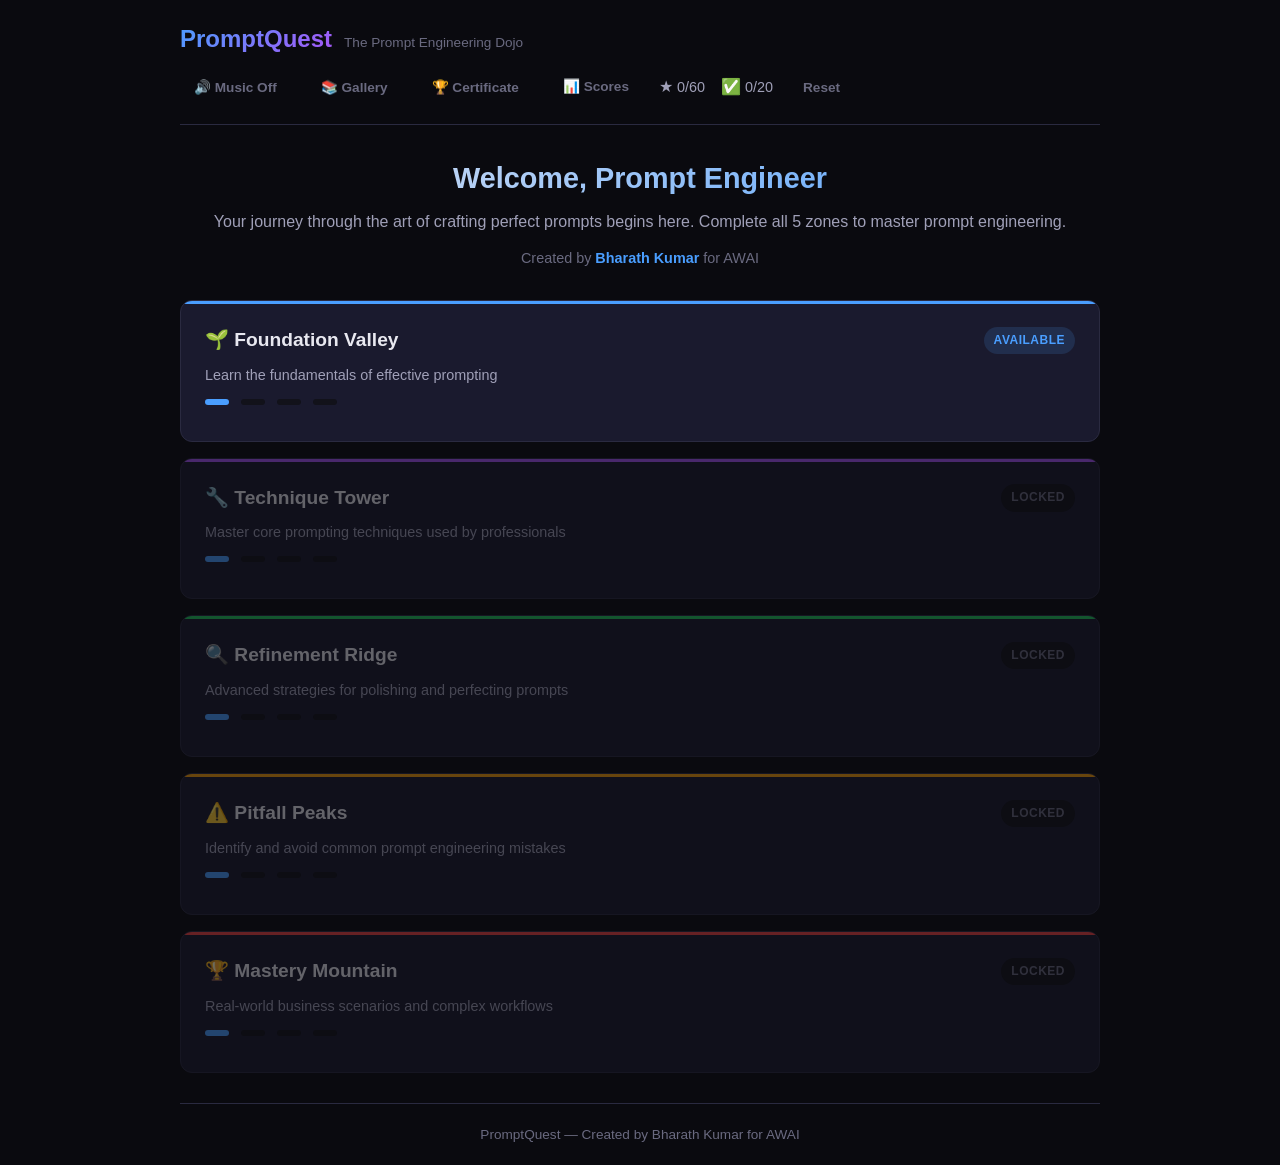
<file: index.html>
<!DOCTYPE html>
<html lang="en">
<head>
    <meta charset="UTF-8">
    <meta name="viewport" content="width=device-width, initial-scale=1.0">
    <meta name="description" content="PromptQuest: The Prompt Engineering Dojo - An interactive game that teaches prompt engineering to professionals">
    <meta property="og:title" content="PromptQuest: The Prompt Engineering Dojo">
    <meta property="og:description" content="Master prompt engineering through 20 interactive levels and a curated prompt gallery. Free, no signup, works offline.">
    <meta property="og:type" content="website">
    <title>PromptQuest: The Prompt Engineering Dojo</title>
    <link rel="icon" href="data:image/svg+xml,<svg xmlns='http://www.w3.org/2000/svg' viewBox='0 0 100 100'><rect fill='%234a9eff' width='100' height='100' rx='20'/><text x='50' y='65' font-size='60' font-weight='bold' fill='white' text-anchor='middle' font-family='Arial'>⚡</text></svg>" type="image/svg+xml">
    <link rel="stylesheet" href="css/style.css">
    <link rel="stylesheet" href="css/animations.css">
    <link rel="stylesheet" href="css/gamification.css">
</head>
<body>
    <div id="app">
        <!-- Header -->
        <header id="header">
            <div class="header-left">
                <h1 class="logo">PromptQuest</h1>
                <span class="tagline">The Prompt Engineering Dojo</span>
            </div>
            <div class="header-right">
                <button id="gallery-btn" class="btn btn-small btn-ghost" title="Prompt Gallery">&#128218; Gallery</button>
                <button id="cert-btn" class="btn btn-small btn-ghost" title="Certificate">&#127942; Certificate</button>
                <a href="dashboard.html" class="btn btn-small btn-ghost" title="Progress Dashboard">&#128202; Scores</a>
                <div id="player-stats">
                    <span class="stat"><span class="stat-icon">&#9733;</span> <span id="total-stars">0</span>/60</span>
                    <span class="stat"><span class="stat-icon">&#9989;</span> <span id="levels-completed">0</span>/20</span>
                </div>
                <button id="reset-btn" class="btn btn-small btn-ghost" title="Reset Progress">Reset</button>
            </div>
        </header>

        <!-- Main Content Area -->
        <main id="main">
            <!-- Screen: World Map -->
            <section id="screen-map" class="screen active">
                <div class="map-intro">
                    <h2>Welcome, Prompt Engineer</h2>
                    <p>Your journey through the art of crafting perfect prompts begins here. Complete all 5 zones to master prompt engineering.</p>
                    <p class="creator-credit">Created by <strong>Bharath Kumar</strong> for AWAI</p>
                </div>
                <div id="completion-banner" class="hidden"></div>
                <div id="world-map"></div>
            </section>

            <!-- Screen: Level Select -->
            <section id="screen-levels" class="screen">
                <button class="back-btn" data-target="screen-map">&larr; Back to Map</button>
                <div id="zone-header"></div>
                <div id="level-grid"></div>
            </section>

            <!-- Screen: Game Play -->
            <section id="screen-game" class="screen">
                <div id="game-header">
                    <button class="back-btn" data-target="screen-levels">&larr; Back</button>
                    <div id="game-title"></div>
                    <div id="game-stars"></div>
                </div>
                <div id="game-body"></div>
                <div id="game-feedback" class="hidden"></div>
                <div id="game-actions"></div>
            </section>

            <!-- Screen: Victory -->
            <section id="screen-victory" class="screen">
                <div class="victory-content">
                    <h2>Zone Complete!</h2>
                    <div id="victory-stars"></div>
                    <div id="victory-message"></div>
                    <button class="btn btn-primary" data-target="screen-map">Continue Journey</button>
                </div>
            </section>

            <!-- Screen: Certificate -->
            <section id="screen-certificate" class="screen">
            </section>

            <!-- Screen: Prompt Gallery -->
            <section id="screen-gallery" class="screen">
                <button class="back-btn" data-target="screen-map">&larr; Back to Map</button>
                <div class="gallery-header">
                    <h2>&#128218; Prompt Gallery</h2>
                    <p>Browse real-world prompt templates. Study the patterns, copy what works, and level up your prompt engineering skills.</p>
                </div>
                <div id="gallery-categories"></div>
                <div id="gallery-prompts"></div>
            </section>
        </main>

        <!-- Footer -->
        <footer id="footer">
            <p>PromptQuest &mdash; Created by Bharath Kumar for AWAI</p>
        </footer>
    </div>

    <!-- Toast notification -->
    <div id="toast" class="toast hidden"></div>

    <!-- Core Gamification Modules (Phase 1) -->
    <script src="js/core/constants.js"></script>
    <script src="js/core/storage.js"></script>
    <script src="js/core/analytics.js"></script>

    <!-- Gamification Systems -->
    <script src="js/gamification/points.js"></script>
    <script src="js/gamification/streak.js"></script>
    <script src="js/gamification/progress.js"></script>
    <script src="js/gamification/badges.js"></script>

    <!-- Animation Systems -->
    <script src="js/animations/feedback.js"></script>
    <script src="js/animations/transitions.js"></script>
    <script src="js/animations/celebrate.js"></script>

    <!-- UI Display System -->
    <script src="js/ui/display.js"></script>

    <!-- Gamification Initialization -->
    <script src="js/gamification.init.js"></script>

    <!-- Original Game Modules -->
    <script src="js/levels.js"></script>
    <script src="js/gallery.js"></script>
    <script src="js/certificate.js"></script>
    <script src="js/music.js"></script>
    <script src="js/components.js"></script>
    <script src="js/game.js"></script>

    <!-- Gamification Integration (connects game to gamification system) -->
    <script src="js/gamification.integration.js"></script>
</body>
</html>
</file>
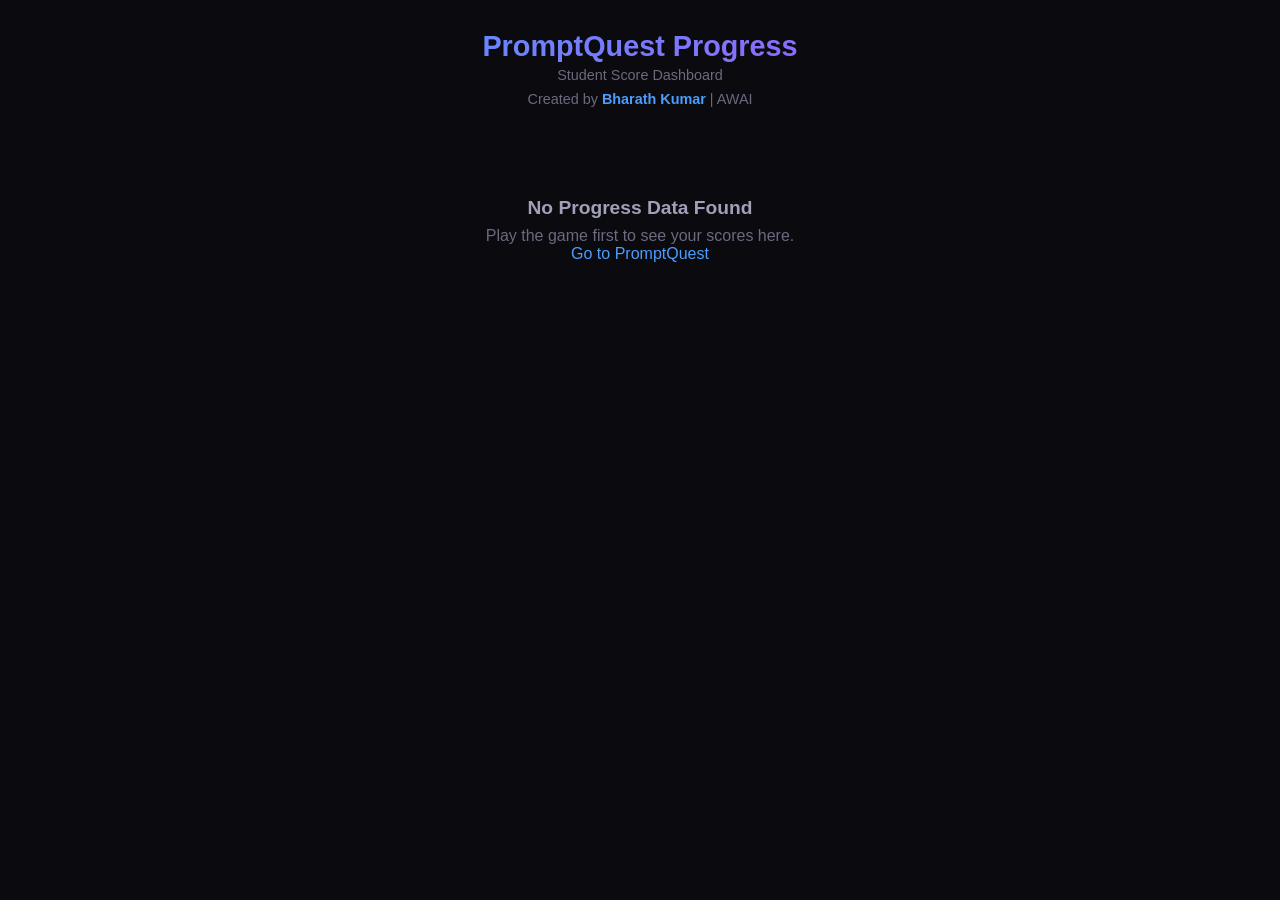
<file: dashboard.html>
<!DOCTYPE html>
<html lang="en">
<head>
    <meta charset="UTF-8">
    <meta name="viewport" content="width=device-width, initial-scale=1.0">
    <link rel="icon" href="data:image/svg+xml,<svg xmlns='http://www.w3.org/2000/svg' viewBox='0 0 100 100'><rect fill='%234a9eff' width='100' height='100' rx='20'/><text x='50' y='65' font-size='60' font-weight='bold' fill='white' text-anchor='middle' font-family='Arial'>⚡</text></svg>" type="image/svg+xml">
    <title>PromptQuest - Student Progress Dashboard</title>
    <style>
        :root {
            --bg-primary: #0a0a0f;
            --bg-secondary: #12121a;
            --bg-card: #1a1a2e;
            --text-primary: #e8e8f0;
            --text-secondary: #a0a0b8;
            --text-muted: #6a6a80;
            --accent-blue: #4a9eff;
            --accent-purple: #a855f7;
            --accent-green: #22c55e;
            --accent-orange: #f59e0b;
            --accent-red: #ef4444;
            --border-color: #2a2a40;
            --radius: 12px;
            --radius-sm: 8px;
        }

        * { margin: 0; padding: 0; box-sizing: border-box; }

        body {
            font-family: -apple-system, BlinkMacSystemFont, 'Segoe UI', Roboto, sans-serif;
            background: var(--bg-primary);
            color: var(--text-primary);
            min-height: 100vh;
            padding: 30px 20px;
        }

        .dashboard {
            max-width: 900px;
            margin: 0 auto;
        }

        .dash-header {
            text-align: center;
            margin-bottom: 30px;
        }

        .dash-header h1 {
            font-size: 1.8rem;
            background: linear-gradient(135deg, var(--accent-blue), var(--accent-purple));
            -webkit-background-clip: text;
            -webkit-text-fill-color: transparent;
            background-clip: text;
            margin-bottom: 4px;
        }

        .dash-header p {
            color: var(--text-muted);
            font-size: 0.9rem;
        }

        .dash-credit {
            color: var(--text-muted);
            font-size: 0.85rem;
            margin-top: 8px;
        }

        .dash-credit strong {
            color: var(--accent-blue);
        }

        /* Summary Cards */
        .summary-grid {
            display: grid;
            grid-template-columns: repeat(auto-fit, minmax(180px, 1fr));
            gap: 16px;
            margin-bottom: 30px;
        }

        .summary-card {
            background: var(--bg-card);
            border: 1px solid var(--border-color);
            border-radius: var(--radius);
            padding: 20px;
            text-align: center;
        }

        .summary-card .value {
            font-size: 2rem;
            font-weight: 800;
            color: var(--accent-blue);
        }

        .summary-card .label {
            font-size: 0.85rem;
            color: var(--text-muted);
            margin-top: 4px;
        }

        /* Zone Table */
        .zone-section {
            margin-bottom: 30px;
        }

        .zone-section h2 {
            font-size: 1.2rem;
            margin-bottom: 12px;
            color: var(--text-primary);
        }

        .zone-table {
            width: 100%;
            border-collapse: collapse;
            background: var(--bg-card);
            border: 1px solid var(--border-color);
            border-radius: var(--radius);
            overflow: hidden;
        }

        .zone-table th {
            background: var(--bg-secondary);
            padding: 12px 16px;
            text-align: left;
            font-size: 0.8rem;
            color: var(--text-muted);
            text-transform: uppercase;
            letter-spacing: 0.5px;
            border-bottom: 1px solid var(--border-color);
        }

        .zone-table td {
            padding: 12px 16px;
            border-bottom: 1px solid var(--border-color);
            font-size: 0.9rem;
        }

        .zone-table tr:last-child td {
            border-bottom: none;
        }

        .zone-table tr:hover td {
            background: rgba(74, 158, 255, 0.03);
        }

        .level-name {
            color: var(--text-primary);
        }

        .level-stars {
            color: var(--accent-orange);
            letter-spacing: 2px;
            font-size: 1rem;
        }

        .level-status {
            font-size: 0.8rem;
            padding: 3px 10px;
            border-radius: 12px;
            font-weight: 600;
        }

        .level-status.done {
            background: rgba(34, 197, 94, 0.15);
            color: var(--accent-green);
        }

        .level-status.pending {
            background: rgba(106, 106, 128, 0.15);
            color: var(--text-muted);
        }

        /* Actions */
        .dash-actions {
            display: flex;
            gap: 12px;
            justify-content: center;
            margin-top: 30px;
            flex-wrap: wrap;
        }

        .btn {
            padding: 10px 24px;
            border: none;
            border-radius: var(--radius-sm);
            font-size: 0.9rem;
            font-weight: 600;
            cursor: pointer;
            transition: 0.2s ease;
            font-family: inherit;
        }

        .btn-primary {
            background: linear-gradient(135deg, var(--accent-blue), var(--accent-purple));
            color: white;
        }

        .btn-secondary {
            background: var(--bg-card);
            color: var(--text-primary);
            border: 1px solid var(--border-color);
        }

        .btn:hover {
            transform: translateY(-1px);
        }

        /* Empty state */
        .empty-state {
            text-align: center;
            padding: 60px 20px;
            color: var(--text-muted);
        }

        .empty-state h3 {
            font-size: 1.2rem;
            margin-bottom: 8px;
            color: var(--text-secondary);
        }

        .empty-state a {
            color: var(--accent-blue);
            text-decoration: none;
        }

        .empty-state a:hover {
            text-decoration: underline;
        }

        /* Print styles */
        @media print {
            body { background: white; color: black; padding: 10px; }
            .dash-header h1 { -webkit-text-fill-color: black; }
            .summary-card .value { color: black; }
            .zone-table th { background: #f0f0f0; color: #333; }
            .zone-table td, .zone-table th { border-color: #ddd; }
            .dash-actions { display: none; }
            .level-stars { color: black; }
        }

        @media (max-width: 640px) {
            .summary-grid { grid-template-columns: repeat(2, 1fr); }
            .zone-table { font-size: 0.8rem; }
            .zone-table th, .zone-table td { padding: 8px 10px; }
        }
    </style>
</head>
<body>
    <div class="dashboard">
        <div class="dash-header">
            <h1>PromptQuest Progress</h1>
            <p>Student Score Dashboard</p>
            <p class="dash-credit">Created by <strong>Bharath Kumar</strong> | AWAI</p>
        </div>

        <div id="dashboard-content">
            <div class="empty-state">
                <h3>No Progress Data Found</h3>
                <p>Play the game first to see your scores here.</p>
                <p><a href="index.html">Go to PromptQuest</a></p>
            </div>
        </div>

        <div class="dash-actions" id="dash-actions" style="display: none;">
            <button class="btn btn-secondary" onclick="window.print()">&#128424; Print / Save PDF</button>
            <button class="btn btn-primary" onclick="window.location.href='index.html'">Back to Game</button>
        </div>
    </div>

    <script>
        // Zone and level data (must match game.js)
        const ZONES = [
            { id: 1, name: "Foundation Valley", icon: "&#127793;" },
            { id: 2, name: "Technique Tower", icon: "&#128295;" },
            { id: 3, name: "Refinement Ridge", icon: "&#128269;" },
            { id: 4, name: "Pitfall Peaks", icon: "&#9888;&#65039;" },
            { id: 5, name: "Mastery Mountain", icon: "&#127942;" }
        ];

        const LEVELS = [
            { id: "1-1", zone: 1, number: 1, title: "What is a Prompt?" },
            { id: "1-2", zone: 1, number: 2, title: "The Clarity Principle" },
            { id: "1-3", zone: 1, number: 3, title: "Adding Context" },
            { id: "1-4", zone: 1, number: 4, title: "The Anatomy of a Prompt" },
            { id: "2-1", zone: 2, number: 1, title: "Role-Based Prompting" },
            { id: "2-2", zone: 2, number: 2, title: "Chain of Thought" },
            { id: "2-3", zone: 2, number: 3, title: "Few-Shot Learning" },
            { id: "2-4", zone: 2, number: 4, title: "Structured Output" },
            { id: "3-1", zone: 3, number: 1, title: "Iterative Refinement" },
            { id: "3-2", zone: 3, number: 2, title: "Prompt Chaining" },
            { id: "3-3", zone: 3, number: 3, title: "System Prompts & Personas" },
            { id: "3-4", zone: 3, number: 4, title: "Handling Edge Cases" },
            { id: "4-1", zone: 4, number: 1, title: "Common Mistakes" },
            { id: "4-2", zone: 4, number: 2, title: "Hallucination Prevention" },
            { id: "4-3", zone: 4, number: 3, title: "Over vs Under-prompting" },
            { id: "4-4", zone: 4, number: 4, title: "Security & Ethics" },
            { id: "5-1", zone: 5, number: 1, title: "Business Use Cases" },
            { id: "5-2", zone: 5, number: 2, title: "Code Generation" },
            { id: "5-3", zone: 5, number: 3, title: "Multi-step Workflows" },
            { id: "5-4", zone: 5, number: 4, title: "The Perfect Prompt Challenge" }
        ];

        function loadProgress() {
            try {
                const saved = localStorage.getItem('promptquest_progress');
                if (saved) return JSON.parse(saved);
            } catch(e) {}
            return null;
        }

        function renderDashboard() {
            const data = loadProgress();
            const container = document.getElementById('dashboard-content');
            const actions = document.getElementById('dash-actions');

            if (!data || !data.progress || Object.keys(data.progress).length === 0) {
                container.innerHTML = `
                    <div class="empty-state">
                        <h3>No Progress Data Found</h3>
                        <p>Play the game first to see your scores here.</p>
                        <p><a href="index.html">Go to PromptQuest</a></p>
                    </div>`;
                actions.style.display = 'none';
                return;
            }

            const progress = data.progress;
            const totalStars = data.totalStars || 0;
            const levelsCompleted = data.levelsCompleted || 0;
            const maxStars = 60;
            const percentage = Math.round((totalStars / maxStars) * 100);

            let html = '';

            // Summary cards
            html += '<div class="summary-grid">';
            html += `<div class="summary-card"><div class="value">${levelsCompleted}/20</div><div class="label">Levels Completed</div></div>`;
            html += `<div class="summary-card"><div class="value">${totalStars}/${maxStars}</div><div class="label">Stars Earned</div></div>`;
            html += `<div class="summary-card"><div class="value">${percentage}%</div><div class="label">Score</div></div>`;
            html += '</div>';

            // Zone tables
            ZONES.forEach(zone => {
                const zoneLevels = LEVELS.filter(l => l.zone === zone.id);
                const zoneStars = zoneLevels.reduce((sum, l) => sum + (progress[l.id]?.stars || 0), 0);
                const zoneMax = zoneLevels.length * 3;
                const zoneCompleted = zoneLevels.filter(l => progress[l.id]?.completed).length;

                html += `<div class="zone-section">`;
                html += `<h2>${zone.icon} ${zone.name} -- ${zoneCompleted}/${zoneLevels.length} levels, ${zoneStars}/${zoneMax} stars</h2>`;
                html += `<table class="zone-table">`;
                html += `<tr><th>#</th><th>Level</th><th>Stars</th><th>Status</th></tr>`;

                zoneLevels.forEach(level => {
                    const p = progress[level.id];
                    const stars = p ? '★'.repeat(p.stars) + '☆'.repeat(3 - p.stars) : '☆☆☆';
                    const status = p?.completed
                        ? `<span class="level-status done">Completed</span>`
                        : `<span class="level-status pending">Not started</span>`;

                    html += `<tr>
                        <td>${level.number}</td>
                        <td class="level-name">${level.title}</td>
                        <td class="level-stars">${stars}</td>
                        <td>${status}</td>
                    </tr>`;
                });

                html += `</table></div>`;
            });

            container.innerHTML = html;
            actions.style.display = 'flex';
        }

        // Load on page load
        renderDashboard();
    </script>
</body>
</html>
</file>
<file: css/style.css>
/* PromptQuest - Professional Prompt Engineering Game */
/* Dark theme, modern professional aesthetic */

:root {
    --bg-primary: #0a0a0f;
    --bg-secondary: #12121a;
    --bg-card: #1a1a2e;
    --bg-card-hover: #222240;
    --text-primary: #e8e8f0;
    --text-secondary: #a0a0b8;
    --text-muted: #6a6a80;
    --accent-blue: #4a9eff;
    --accent-purple: #a855f7;
    --accent-green: #22c55e;
    --accent-orange: #f59e0b;
    --accent-red: #ef4444;
    --accent-cyan: #06b6d4;
    --border-color: #2a2a40;
    --shadow-glow: 0 0 20px rgba(74, 158, 255, 0.15);
    --radius: 12px;
    --radius-sm: 8px;
    --transition: 0.2s ease;
}

* {
    margin: 0;
    padding: 0;
    box-sizing: border-box;
}

body {
    font-family: -apple-system, BlinkMacSystemFont, 'Segoe UI', Roboto, 'Helvetica Neue', Arial, sans-serif;
    background: var(--bg-primary);
    color: var(--text-primary);
    min-height: 100vh;
    line-height: 1.6;
    -webkit-font-smoothing: antialiased;
}

#app {
    max-width: 960px;
    margin: 0 auto;
    padding: 0 20px;
    min-height: 100vh;
    display: flex;
    flex-direction: column;
}

/* Header */
#header {
    display: flex;
    justify-content: space-between;
    align-items: center;
    padding: 20px 0;
    border-bottom: 1px solid var(--border-color);
    flex-wrap: wrap;
    gap: 12px;
}

.header-left {
    display: flex;
    align-items: baseline;
    gap: 12px;
}

.logo {
    font-size: 1.5rem;
    font-weight: 700;
    background: linear-gradient(135deg, var(--accent-blue), var(--accent-purple));
    -webkit-background-clip: text;
    -webkit-text-fill-color: transparent;
    background-clip: text;
}

.tagline {
    font-size: 0.85rem;
    color: var(--text-muted);
}

.header-right {
    display: flex;
    align-items: center;
    gap: 16px;
}

#player-stats {
    display: flex;
    gap: 16px;
}

.stat {
    font-size: 0.9rem;
    color: var(--text-secondary);
}

.stat-icon {
    font-size: 1rem;
}

/* Buttons */
.btn {
    padding: 10px 24px;
    border: none;
    border-radius: var(--radius-sm);
    font-size: 0.95rem;
    font-weight: 600;
    cursor: pointer;
    transition: var(--transition);
    text-decoration: none;
    display: inline-flex;
    align-items: center;
    gap: 8px;
}

.btn-primary {
    background: linear-gradient(135deg, var(--accent-blue), var(--accent-purple));
    color: white;
}

.btn-primary:hover {
    transform: translateY(-1px);
    box-shadow: var(--shadow-glow);
}

.btn-secondary {
    background: var(--bg-card);
    color: var(--text-primary);
    border: 1px solid var(--border-color);
}

.btn-secondary:hover {
    background: var(--bg-card-hover);
}

.btn-ghost {
    background: transparent;
    color: var(--text-muted);
    padding: 6px 12px;
}

.btn-ghost:hover {
    color: var(--text-primary);
}

.btn-small {
    padding: 6px 14px;
    font-size: 0.85rem;
}

.btn:disabled {
    opacity: 0.4;
    cursor: not-allowed;
    transform: none !important;
}

.back-btn {
    background: none;
    border: none;
    color: var(--text-secondary);
    font-size: 1rem;
    cursor: pointer;
    padding: 8px 0;
    transition: var(--transition);
}

.back-btn:hover {
    color: var(--text-primary);
}

/* Screens */
.screen {
    display: none;
    flex: 1;
    padding: 30px 0;
    animation: fadeIn 0.3s ease;
}

.screen.active {
    display: block;
}

@keyframes fadeIn {
    from { opacity: 0; transform: translateY(10px); }
    to { opacity: 1; transform: translateY(0); }
}

/* World Map */
.map-intro {
    text-align: center;
    margin-bottom: 30px;
}

.map-intro h2 {
    font-size: 1.8rem;
    margin-bottom: 8px;
    background: linear-gradient(135deg, var(--text-primary), var(--accent-blue));
    -webkit-background-clip: text;
    -webkit-text-fill-color: transparent;
    background-clip: text;
}

.map-intro p {
    color: var(--text-secondary);
    font-size: 1rem;
}

.creator-credit {
    margin-top: 12px !important;
    font-size: 0.9rem !important;
    color: var(--text-muted) !important;
}

.creator-credit strong {
    color: var(--accent-blue);
}

/* Completion banner on welcome screen */
.completion-banner {
    background: linear-gradient(135deg, rgba(34, 197, 94, 0.1), rgba(74, 158, 255, 0.1));
    border: 1px solid var(--accent-green);
    border-radius: var(--radius);
    padding: 20px 24px;
    margin-bottom: 24px;
    text-align: center;
}

.completion-banner h3 {
    color: var(--accent-green);
    font-size: 1.2rem;
    margin-bottom: 8px;
}

.completion-banner p {
    color: var(--text-secondary);
    font-size: 0.95rem;
    margin-bottom: 12px;
}

.completion-banner .btn {
    margin-top: 8px;
}

#world-map {
    display: flex;
    flex-direction: column;
    gap: 16px;
}

.zone-card {
    background: var(--bg-card);
    border: 1px solid var(--border-color);
    border-radius: var(--radius);
    padding: 24px;
    cursor: pointer;
    transition: var(--transition);
    position: relative;
    overflow: hidden;
}

.zone-card::before {
    content: '';
    position: absolute;
    top: 0;
    left: 0;
    right: 0;
    height: 3px;
    border-radius: var(--radius) var(--radius) 0 0;
}

.zone-card[data-zone="1"]::before { background: var(--accent-blue); }
.zone-card[data-zone="2"]::before { background: var(--accent-purple); }
.zone-card[data-zone="3"]::before { background: var(--accent-green); }
.zone-card[data-zone="4"]::before { background: var(--accent-orange); }
.zone-card[data-zone="5"]::before { background: var(--accent-red); }

.zone-card:hover:not(.locked) {
    background: var(--bg-card-hover);
    transform: translateY(-2px);
    box-shadow: var(--shadow-glow);
}

.zone-card.locked {
    opacity: 0.4;
    cursor: not-allowed;
}

.zone-card.completed {
    border-color: var(--accent-green);
}

.zone-header {
    display: flex;
    justify-content: space-between;
    align-items: center;
    margin-bottom: 8px;
}

.zone-name {
    font-size: 1.2rem;
    font-weight: 700;
}

.zone-badge {
    font-size: 0.75rem;
    padding: 4px 10px;
    border-radius: 20px;
    font-weight: 600;
    text-transform: uppercase;
    letter-spacing: 0.5px;
}

.zone-badge.locked {
    background: var(--bg-secondary);
    color: var(--text-muted);
}

.zone-badge.available {
    background: rgba(74, 158, 255, 0.15);
    color: var(--accent-blue);
}

.zone-badge.completed {
    background: rgba(34, 197, 94, 0.15);
    color: var(--accent-green);
}

.zone-desc {
    color: var(--text-secondary);
    font-size: 0.9rem;
    margin-bottom: 12px;
}

.zone-progress {
    display: flex;
    gap: 4px;
}

.progress-dot {
    width: 24px;
    height: 6px;
    border-radius: 3px;
    background: var(--bg-secondary);
}

.progress-dot.completed {
    background: var(--accent-green);
}

.progress-dot.current {
    background: var(--accent-blue);
}

/* Level Select */
#zone-header {
    margin-bottom: 24px;
}

#zone-header h2 {
    font-size: 1.5rem;
    margin-bottom: 4px;
}

#zone-header p {
    color: var(--text-secondary);
}

#level-grid {
    display: grid;
    grid-template-columns: repeat(auto-fill, minmax(200px, 1fr));
    gap: 16px;
}

.level-card {
    background: var(--bg-card);
    border: 1px solid var(--border-color);
    border-radius: var(--radius);
    padding: 20px;
    cursor: pointer;
    transition: var(--transition);
    text-align: center;
}

.level-card:hover:not(.locked) {
    background: var(--bg-card-hover);
    transform: translateY(-2px);
}

.level-card.locked {
    opacity: 0.35;
    cursor: not-allowed;
}

.level-card.completed {
    border-color: var(--accent-green);
}

.level-number {
    font-size: 2rem;
    font-weight: 800;
    color: var(--accent-blue);
    margin-bottom: 4px;
}

.level-card[data-zone="2"] .level-number { color: var(--accent-purple); }
.level-card[data-zone="3"] .level-number { color: var(--accent-green); }
.level-card[data-zone="4"] .level-number { color: var(--accent-orange); }
.level-card[data-zone="5"] .level-number { color: var(--accent-red); }

.level-title {
    font-size: 0.9rem;
    font-weight: 600;
    margin-bottom: 8px;
}

.level-stars {
    color: var(--accent-orange);
    font-size: 1.1rem;
    letter-spacing: 2px;
}

/* Game Screen */
#game-header {
    display: flex;
    justify-content: space-between;
    align-items: center;
    margin-bottom: 24px;
    flex-wrap: wrap;
    gap: 12px;
}

#game-title {
    font-size: 1.1rem;
    font-weight: 600;
}

#game-stars {
    color: var(--accent-orange);
    font-size: 1.2rem;
}

#game-body {
    background: var(--bg-card);
    border: 1px solid var(--border-color);
    border-radius: var(--radius);
    padding: 30px;
    margin-bottom: 20px;
    min-height: 300px;
}

.scenario-text {
    font-size: 1.05rem;
    line-height: 1.7;
    margin-bottom: 20px;
    padding: 16px;
    background: var(--bg-secondary);
    border-radius: var(--radius-sm);
    border-left: 3px solid var(--accent-blue);
}

.scenario-text strong {
    color: var(--accent-blue);
}

.challenge-prompt {
    font-size: 1rem;
    font-weight: 600;
    margin-bottom: 16px;
    color: var(--text-primary);
}

/* Multiple Choice */
.choice-list {
    display: flex;
    flex-direction: column;
    gap: 10px;
}

.choice-item {
    background: var(--bg-secondary);
    border: 2px solid var(--border-color);
    border-radius: var(--radius-sm);
    padding: 14px 18px;
    cursor: pointer;
    transition: var(--transition);
    text-align: left;
    font-size: 0.95rem;
    color: var(--text-primary);
    font-family: inherit;
    width: 100%;
}

.choice-item:hover:not(.disabled) {
    border-color: var(--accent-blue);
    background: rgba(74, 158, 255, 0.05);
}

.choice-item.selected {
    border-color: var(--accent-blue);
    background: rgba(74, 158, 255, 0.1);
}

.choice-item.correct {
    border-color: var(--accent-green);
    background: rgba(34, 197, 94, 0.1);
}

.choice-item.incorrect {
    border-color: var(--accent-red);
    background: rgba(239, 68, 68, 0.1);
}

.choice-item.disabled {
    cursor: not-allowed;
}

/* Drag and Drop (click-based ordering) */
.drag-container {
    display: flex;
    flex-wrap: wrap;
    gap: 10px;
    margin-bottom: 16px;
    min-height: 50px;
    padding: 16px;
    background: var(--bg-secondary);
    border-radius: var(--radius-sm);
    border: 2px dashed var(--border-color);
}

.drag-item {
    background: var(--bg-card);
    border: 1px solid var(--accent-blue);
    border-radius: var(--radius-sm);
    padding: 10px 16px;
    cursor: pointer;
    transition: var(--transition);
    font-size: 0.9rem;
    user-select: none;
}

.drag-item:hover:not(.placed) {
    background: rgba(74, 158, 255, 0.1);
    transform: translateY(-1px);
}

.drag-item.placed {
    opacity: 0.35;
    cursor: not-allowed;
    border-color: var(--text-muted);
}

.drag-item.placed-item {
    border-color: var(--accent-purple);
    cursor: pointer;
}

.drag-item.placed-item:hover {
    background: rgba(168, 85, 255, 0.1);
}

.drop-zone {
    display: flex;
    flex-wrap: wrap;
    gap: 8px;
    min-height: 50px;
    padding: 16px;
    background: var(--bg-secondary);
    border-radius: var(--radius-sm);
    border: 2px dashed var(--text-muted);
    margin-bottom: 16px;
    align-items: center;
}

.drop-zone:empty::before {
    content: 'Click items above to add them here in the correct order...';
    color: var(--text-muted);
    font-size: 0.9rem;
    width: 100%;
    text-align: center;
}

/* Fill in the Blank */
.blank-input {
    background: var(--bg-secondary);
    border: 2px solid var(--border-color);
    border-radius: var(--radius-sm);
    padding: 12px 16px;
    color: var(--text-primary);
    font-size: 0.95rem;
    font-family: inherit;
    width: 100%;
    max-width: 600px;
    transition: var(--transition);
    margin-bottom: 16px;
}

.blank-input:focus {
    outline: none;
    border-color: var(--accent-blue);
    box-shadow: 0 0 0 3px rgba(74, 158, 255, 0.1);
}

.blank-input.correct {
    border-color: var(--accent-green);
}

.blank-input.incorrect {
    border-color: var(--accent-red);
}

.prompt-display {
    background: var(--bg-secondary);
    border-radius: var(--radius-sm);
    padding: 20px;
    font-family: 'SF Mono', 'Fira Code', monospace;
    font-size: 0.9rem;
    line-height: 1.8;
    margin-bottom: 16px;
    white-space: pre-wrap;
    border: 1px solid var(--border-color);
}

.prompt-display .blank {
    display: inline-block;
    min-width: 120px;
    border-bottom: 2px solid var(--accent-blue);
    color: var(--accent-blue);
    padding: 0 4px;
    margin: 0 2px;
}

/* Feedback */
#game-feedback {
    padding: 16px 20px;
    border-radius: var(--radius-sm);
    margin-bottom: 16px;
    font-weight: 600;
}

#game-feedback.success {
    background: rgba(34, 197, 94, 0.1);
    border: 1px solid var(--accent-green);
    color: var(--accent-green);
}

#game-feedback.error {
    background: rgba(239, 68, 68, 0.1);
    border: 1px solid var(--accent-red);
    color: var(--accent-red);
}

#game-feedback.partial {
    background: rgba(245, 158, 11, 0.1);
    border: 1px solid var(--accent-orange);
    color: var(--accent-orange);
}

.hidden {
    display: none !important;
}

/* Game Actions */
#game-actions {
    display: flex;
    gap: 12px;
    justify-content: flex-end;
    flex-wrap: wrap;
}

/* Hint */
.hint-box {
    background: rgba(245, 158, 11, 0.08);
    border: 1px solid rgba(245, 158, 11, 0.3);
    border-radius: var(--radius-sm);
    padding: 14px 18px;
    margin-top: 16px;
    font-size: 0.9rem;
    color: var(--accent-orange);
}

.hint-box strong {
    display: block;
    margin-bottom: 4px;
}

/* Victory Screen */
.victory-content {
    text-align: center;
    padding: 60px 20px;
}

.victory-content h2 {
    font-size: 2rem;
    margin-bottom: 16px;
    background: linear-gradient(135deg, var(--accent-orange), var(--accent-red));
    -webkit-background-clip: text;
    -webkit-text-fill-color: transparent;
    background-clip: text;
}

#victory-stars {
    font-size: 3rem;
    margin-bottom: 16px;
}

#victory-message {
    color: var(--text-secondary);
    font-size: 1.1rem;
    margin-bottom: 30px;
}

/* Footer */
#footer {
    text-align: center;
    padding: 20px 0;
    border-top: 1px solid var(--border-color);
    margin-top: auto;
}

#footer p {
    color: var(--text-muted);
    font-size: 0.85rem;
}

#footer a {
    color: var(--accent-blue);
    text-decoration: none;
}

#footer a:hover {
    text-decoration: underline;
}

/* Responsive */
@media (max-width: 640px) {
    #header {
        flex-direction: column;
        align-items: flex-start;
    }

    .header-right {
        width: 100%;
        justify-content: space-between;
    }

    #game-body {
        padding: 20px;
    }

    #level-grid {
        grid-template-columns: repeat(auto-fill, minmax(150px, 1fr));
    }

    .map-intro h2 {
        font-size: 1.4rem;
    }

    .zone-card {
        padding: 18px;
    }
}

@media (max-width: 380px) {
    #level-grid {
        grid-template-columns: 1fr;
    }

    .btn {
        padding: 8px 16px;
        font-size: 0.85rem;
    }
}

/* ===== Certificate Screen ===== */
.certificate-page {
    max-width: 900px;
    margin: 0 auto;
    padding: 20px 0;
}

.cert-actions-top {
    display: flex;
    gap: 12px;
    margin-bottom: 24px;
    flex-wrap: wrap;
}

.certificate-print-area {
    background: white;
    border-radius: var(--radius);
    overflow: hidden;
    box-shadow: 0 4px 24px rgba(0, 0, 0, 0.08);
}

.cert-outer-border {
    border: 2px solid #c9a84c;
    border-radius: var(--radius);
    padding: 6px;
    margin: 0;
    background: linear-gradient(135deg, #f5eed6, #fffdf5);
}

.cert-inner-border {
    border: 1px solid #d4b85c;
    border-radius: calc(var(--radius) - 2px);
    padding: 48px 56px;
    text-align: center;
    background: white;
    position: relative;
    overflow: hidden;
}

.cert-top-accent {
    position: absolute;
    top: 0;
    left: 0;
    right: 0;
    height: 4px;
    background: linear-gradient(90deg, var(--accent-blue), var(--accent-purple), var(--accent-blue));
}

.cert-bottom-accent {
    position: absolute;
    bottom: 0;
    left: 0;
    right: 0;
    height: 4px;
    background: linear-gradient(90deg, var(--accent-blue), var(--accent-purple), var(--accent-blue));
}

.cert-logo-row {
    display: flex;
    align-items: center;
    justify-content: center;
    gap: 8px;
    margin-bottom: 4px;
}

.cert-logo-icon {
    font-size: 1.4rem;
}

.cert-logo-text {
    font-size: 1.5rem;
    font-weight: 800;
    background: linear-gradient(135deg, var(--accent-blue), var(--accent-purple));
    -webkit-background-clip: text;
    -webkit-text-fill-color: transparent;
    background-clip: text;
    color: var(--accent-blue);
    letter-spacing: 2px;
    text-transform: uppercase;
}

.cert-subtitle {
    color: #888;
    font-size: 0.85rem;
    letter-spacing: 3px;
    text-transform: uppercase;
}

.cert-divider {
    display: flex;
    align-items: center;
    justify-content: center;
    margin: 20px 0;
}

.cert-divider-dot {
    color: #c9a84c;
    font-size: 0.8rem;
}

.cert-title {
    font-size: 1.3rem;
    font-weight: 400;
    color: #888;
    letter-spacing: 4px;
    text-transform: uppercase;
    margin-bottom: 8px;
}

.cert-body {
    margin: 24px 0;
}

.cert-presented {
    color: #666;
    font-size: 0.9rem;
    margin-bottom: 4px;
    font-style: italic;
}

.cert-name {
    font-size: 2.2rem;
    font-weight: 700;
    color: #1a1a2e;
    margin: 8px 0 16px;
    font-family: 'Georgia', 'Times New Roman', serif;
    border-bottom: 2px solid #c9a84c;
    display: inline-block;
    padding-bottom: 8px;
}

.cert-earned {
    color: #666;
    font-size: 0.9rem;
    margin-bottom: 4px;
}

.cert-title-text {
    font-size: 1.2rem;
    font-weight: 700;
    color: var(--accent-purple);
    margin: 8px 0;
    font-style: italic;
}

.cert-scores-row {
    display: flex;
    justify-content: center;
    gap: 48px;
    margin: 20px 0;
    padding: 16px 24px;
    background: linear-gradient(135deg, rgba(74, 158, 255, 0.05), rgba(168, 85, 257, 0.05));
    border-radius: var(--radius-sm);
    border: 1px solid #ddd;
}

.cert-score-item {
    display: flex;
    flex-direction: column;
    align-items: center;
}

.cert-score-value {
    font-size: 1.6rem;
    font-weight: 800;
    color: var(--accent-blue);
}

.cert-score-label {
    font-size: 0.7rem;
    color: #888;
    margin-top: 2px;
    text-transform: uppercase;
    letter-spacing: 1px;
}

.cert-zones-row {
    display: flex;
    flex-wrap: wrap;
    justify-content: center;
    gap: 10px;
    margin: 16px 0;
}

.cert-zone-pill {
    display: flex;
    flex-direction: column;
    align-items: center;
    padding: 8px 14px;
    background: #f5f5f5;
    border-radius: 20px;
    border: 1px solid #ddd;
}

.cert-zone-stars {
    font-size: 0.8rem;
    letter-spacing: 1px;
}

.cert-zone-stars .filled {
    color: #e6a817;
}

.cert-zone-stars .empty {
    color: #d4b85c;
}

.cert-zone-name {
    font-size: 0.65rem;
    color: #666;
    margin-top: 2px;
}

.cert-footer-row {
    display: flex;
    justify-content: space-between;
    align-items: flex-end;
    margin-top: 20px;
    padding-top: 16px;
    border-top: 1px solid #ddd;
}

.cert-footer-left,
.cert-footer-right {
    display: flex;
    flex-direction: column;
    align-items: flex-start;
}

.cert-footer-right {
    align-items: flex-end;
    text-align: right;
}

.cert-date {
    font-size: 0.9rem;
    color: #333;
    font-weight: 600;
}

.cert-date-label {
    font-size: 0.65rem;
    color: #888;
    text-transform: uppercase;
    letter-spacing: 1px;
}

.cert-issuer {
    font-size: 0.9rem;
    color: #333;
    font-weight: 600;
}

.cert-issuer-label {
    font-size: 0.65rem;
    color: #888;
    text-transform: uppercase;
    letter-spacing: 1px;
}

.cert-disclaimer {
    text-align: center;
    color: #999;
    font-size: 0.75rem;
    margin-top: 16px;
    font-style: italic;
}

/* Print styles for certificate */
@media print {
    body {
        background: white !important;
        color: black !important;
        padding: 0 !important;
        margin: 0 !important;
    }

    #app > *:not(#main),
    #header,
    #footer,
    .cert-actions-top,
    .toast,
    .btn,
    .cert-disclaimer {
        display: none !important;
    }

    #main {
        padding: 0 !important;
    }

    #screen-certificate {
        display: block !important;
    }

    .certificate-print-area {
        border-radius: 0;
        page-break-inside: avoid;
        break-inside: avoid;
        box-shadow: none;
    }

    .cert-outer-border {
        border: 3px solid #c9a84c !important;
        border-radius: 8px;
        padding: 4px;
    }

    .cert-inner-border {
        border: 1px solid #d4b85c !important;
        border-radius: 6px;
        padding: 30px 40px !important;
        background: white !important;
    }

    .cert-top-accent,
    .cert-bottom-accent {
        background: linear-gradient(90deg, #4a9eff, #a855f7, #4a9eff) !important;
        -webkit-print-color-adjust: exact;
        print-color-adjust: exact;
    }

    .cert-logo-text {
        -webkit-text-fill-color: #4a9eff !important;
        color: #4a9eff !important;
    }

    .cert-name {
        color: #1a1a2e !important;
        border-bottom-color: #c9a84c !important;
    }

    .cert-title-text {
        color: #a855f7 !important;
    }

    .cert-score-value {
        color: #4a9eff !important;
    }

    .cert-zone-stars {
        color: #e6a817 !important;
    }

    .cert-zone-stars .filled {
        color: #e6a817 !important;
    }

    .cert-zone-stars .empty {
        color: #d4b85c !important;
    }

    .cert-divider-dot {
        color: #c9a84c !important;
    }

    .cert-scores-row {
        background: #f8f8f8 !important;
        border-color: #ddd !important;
    }

    .cert-zone-pill {
        background: #f5f5f5 !important;
        border-color: #ddd !important;
    }

    .cert-footer-row {
        border-top-color: #ddd !important;
    }

    @page {
        size: A4 landscape;
        margin: 8mm;
    }
}

/* Certificate responsive */
@media (max-width: 640px) {
    .cert-inner-border {
        padding: 28px 20px;
    }

    .cert-name {
        font-size: 1.6rem;
    }

    .cert-scores-row {
        gap: 20px;
        padding: 12px 16px;
    }

    .cert-footer-row {
        flex-direction: column;
        gap: 16px;
        text-align: center;
    }

    .cert-footer-left,
    .cert-footer-right {
        align-items: center;
        text-align: center;
    }
}
.gallery-header {
    margin-bottom: 24px;
}

.gallery-header h2 {
    font-size: 1.5rem;
    margin-bottom: 4px;
}

.gallery-header p {
    color: var(--text-secondary);
}

#gallery-categories {
    display: flex;
    flex-wrap: wrap;
    gap: 8px;
    margin-bottom: 24px;
}

.gallery-cat-btn {
    padding: 8px 16px;
    border-radius: 20px;
    border: 1px solid var(--border-color);
    background: var(--bg-card);
    color: var(--text-secondary);
    font-size: 0.85rem;
    cursor: pointer;
    transition: var(--transition);
    font-family: inherit;
}

.gallery-cat-btn:hover {
    border-color: var(--accent-blue);
    color: var(--text-primary);
}

.gallery-cat-btn.active {
    background: var(--accent-blue);
    border-color: var(--accent-blue);
    color: white;
}

#gallery-prompts {
    display: flex;
    flex-direction: column;
    gap: 16px;
}

.gallery-card {
    background: var(--bg-card);
    border: 1px solid var(--border-color);
    border-radius: var(--radius);
    padding: 20px;
    transition: var(--transition);
}

.gallery-card:hover {
    border-color: var(--accent-blue);
}

.gallery-card-header {
    display: flex;
    justify-content: space-between;
    align-items: center;
    margin-bottom: 10px;
}

.gallery-card-title {
    font-size: 1.05rem;
    font-weight: 700;
}

.gallery-card-tags {
    display: flex;
    flex-wrap: wrap;
    gap: 6px;
    margin-bottom: 12px;
}

.gallery-tag {
    font-size: 0.75rem;
    padding: 3px 10px;
    border-radius: 12px;
    background: var(--bg-secondary);
    color: var(--text-muted);
    border: 1px solid var(--border-color);
}

.gallery-card-prompt {
    font-family: 'SF Mono', 'Fira Code', 'Cascadia Code', monospace;
    font-size: 0.85rem;
    line-height: 1.7;
    color: var(--text-secondary);
    background: var(--bg-secondary);
    padding: 16px;
    border-radius: var(--radius-sm);
    white-space: pre-wrap;
    word-break: break-word;
    max-height: 300px;
    overflow-y: auto;
}

/* Toast notification */
.toast {
    position: fixed;
    bottom: 30px;
    left: 50%;
    transform: translateX(-50%);
    background: var(--accent-green);
    color: white;
    padding: 12px 24px;
    border-radius: var(--radius-sm);
    font-weight: 600;
    font-size: 0.9rem;
    z-index: 1000;
    transition: opacity 0.3s ease;
}

.toast.hidden {
    opacity: 0;
    pointer-events: none;
}

/* Gallery responsive */
@media (max-width: 640px) {
    .gallery-card-header {
        flex-direction: column;
        align-items: flex-start;
        gap: 8px;
    }

    .gallery-card-prompt {
        font-size: 0.8rem;
        max-height: 200px;
    }
}

/* ===== Learn Mode & Level Menu ===== */

/* Level menu (Learn/Quiz choice) */
.level-menu {
    text-align: center;
    padding: 20px 0;
}

.level-menu-header h3 {
    font-size: 1.3rem;
    margin-bottom: 4px;
}

.level-type {
    color: var(--text-muted);
    font-size: 0.85rem;
    margin-bottom: 16px;
    text-transform: uppercase;
    letter-spacing: 1px;
}

.level-status {
    display: inline-block;
    padding: 6px 16px;
    border-radius: 20px;
    font-size: 0.85rem;
    font-weight: 600;
    margin-bottom: 20px;
}

.level-status.completed {
    background: rgba(34, 197, 94, 0.15);
    color: var(--accent-green);
}

.level-status.studied {
    background: rgba(74, 158, 255, 0.15);
    color: var(--accent-blue);
}

.level-status.new {
    background: rgba(245, 158, 11, 0.1);
    color: var(--accent-orange);
}

.level-menu-actions {
    display: flex;
    gap: 16px;
    justify-content: center;
    flex-wrap: wrap;
    margin-bottom: 12px;
}

.level-menu-actions .btn {
    min-width: 180px;
    justify-content: center;
    padding: 14px 28px;
    font-size: 1rem;
}

.btn-learn {
    background: var(--bg-card);
    color: var(--text-primary);
    border: 2px solid var(--accent-blue);
}

.btn-learn:hover {
    background: rgba(74, 158, 255, 0.1);
    transform: translateY(-1px);
}

.btn-quiz {
    background: linear-gradient(135deg, var(--accent-blue), var(--accent-purple));
    color: white;
}

.btn-quiz:hover {
    transform: translateY(-1px);
    box-shadow: var(--shadow-glow);
}

.menu-tip {
    color: var(--text-muted);
    font-size: 0.85rem;
    font-style: italic;
}

.learned-badge {
    display: inline-block;
    margin-top: 8px;
    padding: 3px 10px;
    background: rgba(74, 158, 255, 0.15);
    color: var(--accent-blue);
    border-radius: 12px;
    font-size: 0.75rem;
    font-weight: 600;
}

/* Learn screen content */
.learn-concept,
.learn-points,
.learn-example,
.learn-mistake {
    background: var(--bg-secondary);
    border-radius: var(--radius-sm);
    padding: 20px;
    margin-bottom: 16px;
}

.learn-concept h3,
.learn-points h3,
.learn-example h3,
.learn-mistake h3 {
    font-size: 1rem;
    margin-bottom: 10px;
    color: var(--text-primary);
}

.learn-concept p {
    font-size: 1rem;
    line-height: 1.7;
    color: var(--text-secondary);
}

.learn-points ul {
    list-style: none;
    padding: 0;
}

.learn-points li {
    padding: 6px 0;
    padding-left: 20px;
    position: relative;
    color: var(--text-secondary);
    font-size: 0.95rem;
    line-height: 1.6;
}

.learn-points li::before {
    content: '✓';
    position: absolute;
    left: 0;
    color: var(--accent-green);
    font-weight: 700;
}

.example-comparison {
    display: flex;
    flex-direction: column;
    gap: 12px;
    margin-bottom: 12px;
}

.example-bad,
.example-good {
    padding: 14px;
    border-radius: var(--radius-sm);
}

.example-bad {
    background: rgba(239, 68, 68, 0.08);
    border: 1px solid rgba(239, 68, 68, 0.2);
}

.example-good {
    background: rgba(34, 197, 94, 0.08);
    border: 1px solid rgba(34, 197, 94, 0.2);
}

.example-label {
    display: block;
    font-size: 0.8rem;
    font-weight: 700;
    margin-bottom: 6px;
    text-transform: uppercase;
    letter-spacing: 0.5px;
}

.example-bad .example-label {
    color: var(--accent-red);
}

.example-good .example-label {
    color: var(--accent-green);
}

.example-bad code,
.example-good code {
    display: block;
    font-family: 'SF Mono', 'Fira Code', 'Cascadia Code', monospace;
    font-size: 0.85rem;
    line-height: 1.6;
    color: var(--text-secondary);
    white-space: pre-wrap;
    word-break: break-word;
}

.example-why {
    font-size: 0.9rem;
    color: var(--text-secondary);
    line-height: 1.6;
    padding-top: 8px;
    border-top: 1px solid var(--border-color);
}

.learn-mistake {
    border-left: 3px solid var(--accent-orange);
}

.learn-mistake p {
    color: var(--text-secondary);
    font-size: 0.95rem;
    line-height: 1.6;
}

.learn-actions {
    display: flex;
    gap: 12px;
    justify-content: space-between;
    margin-top: 20px;
    padding-top: 16px;
    border-top: 1px solid var(--border-color);
}

/* Answer summary panel */
.answer-summary {
    margin-top: 16px;
    padding: 16px;
    background: rgba(74, 158, 255, 0.08);
    border: 1px solid rgba(74, 158, 255, 0.2);
    border-radius: var(--radius-sm);
}

.answer-summary h4 {
    font-size: 0.9rem;
    color: var(--accent-blue);
    margin-bottom: 8px;
}

.summary-concept {
    font-size: 0.95rem;
    font-weight: 600;
    color: var(--text-primary);
    margin-bottom: 10px;
    line-height: 1.5;
}

.summary-points {
    display: flex;
    flex-direction: column;
    gap: 4px;
}

.summary-point {
    font-size: 0.85rem;
    color: var(--text-secondary);
    line-height: 1.5;
}

/* Victory screen learning summary */
.victory-summary {
    text-align: left;
    margin-top: 16px;
    padding: 16px;
    background: rgba(74, 158, 255, 0.08);
    border: 1px solid rgba(74, 158, 255, 0.2);
    border-radius: var(--radius-sm);
}

.victory-summary h4 {
    font-size: 0.95rem;
    color: var(--accent-blue);
    margin-bottom: 10px;
    text-align: center;
}

.victory-summary ul {
    list-style: none;
    padding: 0;
}

.victory-summary li {
    padding: 4px 0;
    padding-left: 16px;
    position: relative;
    color: var(--text-secondary);
    font-size: 0.85rem;
    line-height: 1.5;
}

.victory-summary li::before {
    content: '•';
    position: absolute;
    left: 0;
    color: var(--accent-blue);
}

/* Responsive for learn mode */
@media (max-width: 640px) {
    .level-menu-actions {
        flex-direction: column;
        align-items: center;
    }

    .level-menu-actions .btn {
        width: 100%;
        max-width: 280px;
    }

    .learn-actions {
        flex-direction: column;
    }

    .learn-actions .btn {
        width: 100%;
        text-align: center;
        justify-content: center;
    }

    .example-comparison {
        gap: 8px;
    }
}

/* Show Answer panel */
.show-answer-panel {
    background: rgba(245, 158, 11, 0.08);
    border: 1px solid rgba(245, 158, 11, 0.3);
    border-radius: var(--radius-sm);
    padding: 20px;
    margin-top: 16px;
    animation: fadeIn 0.3s ease;
}

.show-answer-panel h4 {
    color: var(--accent-orange);
    font-size: 1rem;
    margin-bottom: 10px;
}

.show-answer-text {
    color: var(--text-secondary);
    font-size: 0.95rem;
    line-height: 1.7;
    margin-bottom: 10px;
}

.show-answer-concept {
    color: var(--text-muted);
    font-size: 0.9rem;
    line-height: 1.5;
    padding-top: 8px;
    border-top: 1px solid var(--border-color);
}
</file>
<file: css/animations.css>
/* PromptQuest Gamification Animations */

/* ========================================
   Wrong Answer Animations (1000ms total)
   ======================================== */

@keyframes shake {
  0%, 100% { transform: translateX(0); }
  25% { transform: translateX(-3px); }
  75% { transform: translateX(3px); }
}

@media (max-width: 480px) {
  @keyframes shake {
    0%, 100% { transform: translateX(0); }
    25% { transform: translateX(-2px); }
    75% { transform: translateX(2px); }
  }
}

@keyframes pulse-red {
  0% { background-color: white; }
  50% { background-color: #ff6b6b; }
  100% { background-color: white; }
}

@keyframes slide-down {
  from {
    transform: translateY(-10px);
    opacity: 0;
  }
  to {
    transform: translateY(0);
    opacity: 1;
  }
}

@keyframes fade-up {
  from {
    opacity: 0;
    transform: translateY(8px);
  }
  to {
    opacity: 1;
    transform: translateY(0);
  }
}

.animate-shake {
  animation: shake 200ms ease-out !important;
}

.animate-pulse-red {
  animation: pulse-red 300ms ease-in-out !important;
}

.animate-slide-down {
  animation: slide-down 400ms ease-out !important;
}

.animate-fade-up {
  animation: fade-up 300ms ease-in 400ms both !important;
}

/* ========================================
   Correct Answer Animations (1000ms total)
   ======================================== */

@keyframes highlight-green {
  from { background-color: white; }
  to { background-color: #51cf66; }
}

@keyframes pop-checkmark {
  0% {
    transform: scale(0);
    opacity: 0;
  }
  60% {
    transform: scale(1.2);
  }
  100% {
    transform: scale(1);
    opacity: 1;
  }
}

@keyframes float-up {
  0% {
    transform: translateY(0);
    opacity: 1;
  }
  100% {
    transform: translateY(-30px);
    opacity: 0;
  }
}

@keyframes burst-particle {
  from {
    transform: translate(0, 0) scale(1);
    opacity: 1;
  }
  to {
    transform: translate(var(--tx), var(--ty)) scale(0);
    opacity: 0;
  }
}

.animate-highlight-green {
  animation: highlight-green 300ms ease-out !important;
}

.animate-pop {
  animation: pop-checkmark 400ms cubic-bezier(0.68, -0.55, 0.265, 1.55) 300ms both !important;
  font-weight: bold;
  font-size: 1.2em;
  color: #51cf66;
}

.animate-float-up {
  animation: float-up 600ms ease-out 400ms both !important;
  font-weight: bold;
  color: #51cf66;
}

.animate-burst {
  animation: burst-particle 500ms ease-out 300ms both !important;
  position: absolute;
  width: 6px;
  height: 6px;
  border-radius: 50%;
  background: #51cf66;
  pointer-events: none;
}

/* ========================================
   Progress Bar Animations
   ======================================== */

@keyframes progress-fill {
  from { width: 0; }
  to { width: var(--progress); }
}

@keyframes milestone-flash {
  0% { box-shadow: 0 0 0 0 rgba(74, 158, 255, 0.7); }
  50% { box-shadow: 0 0 0 6px rgba(74, 158, 255, 0); }
  100% { box-shadow: 0 0 0 0 rgba(74, 158, 255, 0); }
}

.progress-bar {
  background: linear-gradient(90deg, #4a9eff, #a855f7);
  height: 4px;
  border-radius: 2px;
  transition: width 250ms ease-in-out;
  box-shadow: 0 0 0 0 transparent;
}

@media (max-width: 480px) {
  .progress-bar {
    height: 3px;
    transition: width 200ms ease-in-out;
  }
}

.progress-bar.milestone-glow {
  animation: milestone-flash 200ms ease-in-out !important;
}

/* ========================================
   Badge Animations
   ======================================== */

@keyframes popup-appear {
  from {
    transform: scale(0.5);
    opacity: 0;
  }
  to {
    transform: scale(1);
    opacity: 1;
  }
}

@keyframes badge-bounce {
  0%, 100% { transform: translateY(0); }
  25% { transform: translateY(-12px); }
  50% { transform: translateY(0); }
  75% { transform: translateY(-6px); }
}

@keyframes badge-text-fade {
  from {
    opacity: 0;
    transform: translateY(8px);
  }
  to {
    opacity: 1;
    transform: translateY(0);
  }
}

.animate-popup-appear {
  animation: popup-appear 400ms ease-out !important;
}

.animate-badge-bounce {
  animation: badge-bounce 600ms cubic-bezier(0.68, -0.55, 0.265, 1.55) 200ms !important;
  font-size: 3em;
  display: inline-block;
}

/* ========================================
   Streak Counter Animations
   ======================================== */

@keyframes streak-counter-increment {
  0% {
    transform: translateY(10px) scale(1);
    opacity: 0;
  }
  50% {
    transform: scale(1.1);
  }
  100% {
    transform: translateY(0) scale(1);
    opacity: 1;
  }
}

@keyframes fire-glow {
  0%, 100% { text-shadow: 0 0 0 rgba(255, 140, 0, 0); }
  50% { text-shadow: 0 0 8px rgba(255, 140, 0, 0.8); }
}

.streak-counter-animate {
  animation: streak-counter-increment 200ms ease-out !important;
}

.fire-glow {
  animation: fire-glow 300ms ease-in-out !important;
}

/* ========================================
   General Purpose Animations
   ======================================== */

@keyframes fade-in {
  from {
    opacity: 0;
  }
  to {
    opacity: 1;
  }
}

@keyframes fade-out {
  from {
    opacity: 1;
  }
  to {
    opacity: 0;
  }
}

@keyframes scale-in {
  from {
    transform: scale(0.9);
    opacity: 0;
  }
  to {
    transform: scale(1);
    opacity: 1;
  }
}

@keyframes slide-in-up {
  from {
    transform: translateY(20px);
    opacity: 0;
  }
  to {
    transform: translateY(0);
    opacity: 1;
  }
}

.animate-fade-in {
  animation: fade-in 300ms ease-in !important;
}

.animate-fade-out {
  animation: fade-out 300ms ease-out !important;
}

.animate-scale-in {
  animation: scale-in 300ms ease-out !important;
}

.animate-slide-in-up {
  animation: slide-in-up 400ms ease-out !important;
}

/* ========================================
   Pulse and Glow Effects
   ======================================== */

@keyframes pulse {
  0%, 100% {
    opacity: 1;
  }
  50% {
    opacity: 0.7;
  }
}

@keyframes pulse-glow {
  0%, 100% {
    box-shadow: 0 0 0 0 rgba(74, 158, 255, 0.7);
  }
  50% {
    box-shadow: 0 0 0 10px rgba(74, 158, 255, 0);
  }
}

.animate-pulse {
  animation: pulse 1s ease-in-out !important;
}

.animate-pulse-glow {
  animation: pulse-glow 2s infinite !important;
}

/* ========================================
   Reduced Motion Support
   ======================================== */

@media (prefers-reduced-motion: reduce) {
  *,
  *::before,
  *::after {
    animation-duration: 0.01ms !important;
    animation-iteration-count: 1 !important;
    transition-duration: 0.01ms !important;
    scroll-behavior: auto !important;
  }
}

/* ========================================
   Element-Specific Styles
   ======================================== */

.wrong-answer-tooltip {
  margin-top: 8px;
  padding: 8px 12px;
  background: #ffe0e0;
  border-left: 3px solid #ff6b6b;
  border-radius: 4px;
  font-size: 0.9em;
}

.tooltip-explanation {
  color: #d32f2f;
  margin: 0;
  line-height: 1.4;
}

.checkmark {
  display: inline-block;
  color: #51cf66;
  font-weight: bold;
  font-size: 1.3em;
  margin-left: 8px;
}

.points-float {
  display: inline-block;
  color: #51cf66;
  font-weight: bold;
  margin-left: 8px;
  font-size: 1.1em;
}

.particle {
  position: absolute;
  pointer-events: none;
  will-change: transform, opacity;
}

.correct-feedback {
  display: inline-flex;
  align-items: center;
  gap: 8px;
  margin-top: 8px;
  padding: 8px 12px;
  background: #e8f5e9;
  border-left: 3px solid #51cf66;
  border-radius: 4px;
  font-size: 0.9em;
}

.feedback-icon {
  color: #51cf66;
  font-weight: bold;
  font-size: 1.1em;
}

.feedback-text {
  color: #2e7d32;
  font-weight: 600;
}

.feedback-points {
  color: #558b2f;
  margin-left: auto;
  font-weight: bold;
}

/* ========================================
   Toast Notifications
   ======================================== */

@keyframes toast-slide-in {
  from {
    transform: translateX(400px);
    opacity: 0;
  }
  to {
    transform: translateX(0);
    opacity: 1;
  }
}

@keyframes toast-slide-out {
  from {
    transform: translateX(0);
    opacity: 1;
  }
  to {
    transform: translateX(400px);
    opacity: 0;
  }
}

.toast {
  position: fixed;
  bottom: 20px;
  right: 20px;
  padding: 12px 20px;
  border-radius: 8px;
  font-size: 0.9em;
  z-index: 1000;
  opacity: 0;
  pointer-events: none;
}

.toast.toast-show {
  animation: toast-slide-in 300ms ease-out forwards;
  pointer-events: auto;
}

.toast.toast-success {
  background: #51cf66;
  color: white;
}

.toast.toast-info {
  background: #4a9eff;
  color: white;
}

.toast.toast-error {
  background: #ff6b6b;
  color: white;
}

.toast.toast-warning {
  background: #f59e0b;
  color: white;
}

@media (max-width: 480px) {
  .toast {
    bottom: 16px;
    right: 16px;
    left: 16px;
    width: auto;
  }
}

/* ========================================
   Badge Popup Styles
   ======================================== */

.badge-backdrop {
  position: fixed;
  top: 0;
  left: 0;
  right: 0;
  bottom: 0;
  background: rgba(0, 0, 0, 0.5);
  display: flex;
  align-items: center;
  justify-content: center;
  z-index: 2000;
}

.badge-popup {
  background: linear-gradient(135deg, #667eea 0%, #764ba2 100%);
  border-radius: 16px;
  padding: 40px;
  text-align: center;
  box-shadow: 0 10px 40px rgba(0, 0, 0, 0.3);
  max-width: 400px;
  color: white;
}

.badge-content {
  display: flex;
  flex-direction: column;
  gap: 16px;
}

.badge-icon {
  font-size: 80px;
  display: block;
}

.badge-title {
  font-size: 1.5em;
  font-weight: bold;
  margin: 0;
}

.badge-name {
  font-size: 1.2em;
  font-weight: 600;
  margin: 0;
}

.badge-description {
  font-size: 0.9em;
  opacity: 0.9;
  margin: 0;
}

@media (max-width: 480px) {
  .badge-popup {
    max-width: 90vw;
    padding: 24px;
  }

  .badge-icon {
    font-size: 60px;
  }

  .badge-title {
    font-size: 1.3em;
  }
}

/* ========================================
   Victory Screen Styles
   ======================================== */

.victory-backdrop {
  position: fixed;
  top: 0;
  left: 0;
  right: 0;
  bottom: 0;
  background: rgba(0, 0, 0, 0.7);
  display: flex;
  align-items: center;
  justify-content: center;
  z-index: 1500;
}

.victory-screen {
  background: linear-gradient(135deg, #0a0a0f, #1a1a2e);
  border-radius: 20px;
  padding: 40px;
  text-align: center;
  max-width: 500px;
  border: 2px solid #4a9eff;
  box-shadow: 0 0 30px rgba(74, 158, 255, 0.3);
}

.victory-title {
  font-size: 2em;
  background: linear-gradient(135deg, #4a9eff, #a855f7);
  -webkit-background-clip: text;
  -webkit-text-fill-color: transparent;
  background-clip: text;
  margin: 0 0 20px 0;
}

.victory-stars {
  font-size: 1.2em;
  color: #f59e0b;
  margin: 20px 0;
}

.victory-stats {
  color: #a0a0b8;
  margin: 20px 0;
  text-align: center;
}

.victory-stats p {
  margin: 8px 0;
}

.victory-btn {
  margin-top: 20px;
}

/* ========================================
   Button States
   ======================================== */

button:disabled {
  opacity: 0.6;
  cursor: not-allowed;
}

button:not(:disabled) {
  cursor: pointer;
  transition: all 100ms ease-out;
}

button:active:not(:disabled) {
  transform: scale(0.95);
}

/* ========================================
   Stat Update Animation
   ======================================== */

@keyframes stat-update {
  0% {
    transform: scale(1.2);
  }
  100% {
    transform: scale(1);
  }
}

.stat-update-animate {
  animation: stat-update 200ms ease-out !important;
}

/* ========================================
   Screen Reader Only
   ======================================== */

.sr-only {
  position: absolute;
  width: 1px;
  height: 1px;
  padding: 0;
  margin: -1px;
  overflow: hidden;
  clip: rect(0, 0, 0, 0);
  white-space: nowrap;
  border-width: 0;
}
</file>
<file: css/gamification.css>
/* PromptQuest Gamification Styling */

/* ========================================
   Streak Display in Header
   ======================================== */

.streak-display {
  display: flex;
  align-items: center;
  gap: 8px;
  padding: 8px 12px;
  background: rgba(255, 140, 0, 0.1);
  border-radius: 8px;
  margin-right: 16px;
  font-size: 0.95em;
}

.streak-display[data-streak-active="false"] {
  opacity: 0.6;
}

.streak-icon {
  font-size: 1.2em;
  display: inline-block;
}

.streak-counter {
  font-weight: 600;
  color: #ff8c00;
}

.streak-label {
  color: #a0a0b8;
  font-size: 0.85em;
}

/* Daily streak with multiplier indicator */
.streak-display.multiplier-active {
  background: rgba(255, 140, 0, 0.2);
  border: 1px solid #ff8c00;
}

.streak-display.multiplier-active .streak-icon {
  animation: fire-glow 2s infinite;
}

/* Points display in UI */
[data-display="points"] {
  font-weight: bold;
  color: #51cf66;
  font-size: 1.1em;
}

[data-display="points"].points-update {
  animation: stat-update 200ms ease-out;
}

/* Multiplier indicator */
[data-multiplier="display"] {
  display: none;
  font-size: 0.85em;
  font-weight: 600;
  color: #f59e0b;
  background: rgba(245, 158, 11, 0.1);
  padding: 2px 8px;
  border-radius: 4px;
  margin-left: 4px;
}

[data-multiplier="display"].active {
  display: inline-block;
}

/* ========================================
   Badge Display
   ======================================== */

.badge-item {
  display: flex;
  flex-direction: column;
  align-items: center;
  gap: 6px;
  padding: 12px;
  background: var(--bg-card);
  border: 1px solid var(--border-color);
  border-radius: 8px;
  text-align: center;
  transition: all 150ms ease-out;
}

.badge-item:hover {
  transform: translateY(-2px);
  border-color: #4a9eff;
  box-shadow: 0 4px 12px rgba(74, 158, 255, 0.2);
}

.badge-icon {
  font-size: 2em;
  display: block;
}

.badge-name {
  font-size: 0.85em;
  font-weight: 600;
  color: var(--text-primary);
}

#badges-container {
  display: grid;
  grid-template-columns: repeat(auto-fill, minmax(100px, 1fr));
  gap: 12px;
  margin: 20px 0;
}

.empty-state {
  text-align: center;
  padding: 40px 20px;
  color: var(--text-muted);
  font-size: 0.9em;
}

/* ========================================
   Zone Progress Visualization
   ======================================== */

.zone-progress {
  display: flex;
  align-items: center;
  gap: 12px;
  margin: 12px 0;
}

.zone-progress-bar {
  flex: 1;
  height: 6px;
  background: var(--bg-secondary);
  border-radius: 3px;
  overflow: hidden;
}

.zone-progress-fill {
  height: 100%;
  background: linear-gradient(90deg, #4a9eff, #a855f7);
  border-radius: 3px;
  transition: width 300ms ease-out;
}

.zone-progress-text {
  font-size: 0.85em;
  color: var(--text-muted);
  min-width: 50px;
  text-align: right;
}

/* ========================================
   Wrong Answer Feedback Styling
   ======================================== */

.wrong-answer-option {
  position: relative;
  animation: shake 200ms ease-out;
}

.wrong-answer-option.animate-shake {
  border-color: #ff6b6b !important;
}

.wrong-answer-tooltip {
  margin-top: 8px;
  padding: 8px 12px;
  background: #ffe0e0;
  border-left: 3px solid #ff6b6b;
  border-radius: 4px;
  font-size: 0.9em;
  animation: slide-down 400ms ease-out;
}

.tooltip-explanation {
  color: #d32f2f;
  margin: 0;
  line-height: 1.4;
  animation: fade-up 300ms ease-in 400ms both;
}

/* ========================================
   Progress Bar in Level
   ======================================== */

.level-progress-container {
  margin: 16px 0;
}

.level-progress-text {
  font-size: 0.85em;
  color: var(--text-muted);
  margin-bottom: 4px;
  display: flex;
  justify-content: space-between;
}

.progress-bar-wrapper {
  height: 4px;
  background: var(--bg-secondary);
  border-radius: 2px;
  overflow: hidden;
}

.progress-bar {
  height: 100%;
  background: linear-gradient(90deg, #4a9eff, #a855f7);
  border-radius: 2px;
  width: 0%;
  transition: width 250ms ease-in-out;
}

@media (max-width: 480px) {
  .progress-bar {
    height: 3px;
    transition: width 200ms ease-in-out;
  }
}

/* ========================================
   Reflection Timer (shown after wrong answer)
   ======================================== */

.reflection-countdown {
  padding: 12px 16px;
  background: rgba(100, 150, 255, 0.1);
  border-left: 3px solid #4a9eff;
  border-radius: 4px;
  text-align: center;
  color: #4a9eff;
  font-size: 0.9em;
  margin: 12px 0;
  font-weight: 500;
}

/* ========================================
   Toast Notifications (override from animations.css)
   ======================================== */

.toast {
  position: fixed;
  bottom: 20px;
  right: 20px;
  padding: 12px 20px;
  border-radius: 8px;
  font-size: 0.9em;
  z-index: 1000;
  opacity: 0;
  pointer-events: none;
  box-shadow: 0 4px 12px rgba(0, 0, 0, 0.15);
}

.toast.toast-show {
  animation: toast-slide-in 300ms ease-out forwards;
  pointer-events: auto;
}

.toast.toast-success {
  background: #51cf66;
  color: white;
}

.toast.toast-info {
  background: #4a9eff;
  color: white;
}

.toast.toast-warning {
  background: #f59e0b;
  color: white;
}

.toast.toast-error {
  background: #ff6b6b;
  color: white;
}

@media (max-width: 480px) {
  .toast {
    bottom: 16px;
    right: 16px;
    left: 16px;
    width: auto;
  }

  .streak-display {
    margin-right: 8px;
    padding: 6px 10px;
    font-size: 0.85em;
  }

  .badge-item {
    padding: 8px;
  }

  .badge-icon {
    font-size: 1.5em;
  }

  .badge-name {
    font-size: 0.8em;
  }

  #badges-container {
    grid-template-columns: repeat(auto-fill, minmax(80px, 1fr));
    gap: 8px;
  }
}

/* ========================================
   Accessibility
   ======================================== */

.sr-only {
  position: absolute;
  width: 1px;
  height: 1px;
  padding: 0;
  margin: -1px;
  overflow: hidden;
  clip: rect(0, 0, 0, 0);
  white-space: nowrap;
  border-width: 0;
}

/* Reduced motion support */
@media (prefers-reduced-motion: reduce) {
  .badge-item {
    transition: none;
  }

  .zone-progress-fill {
    transition: none;
  }

  .streak-display.multiplier-active .streak-icon {
    animation: none;
  }
}
</file>
